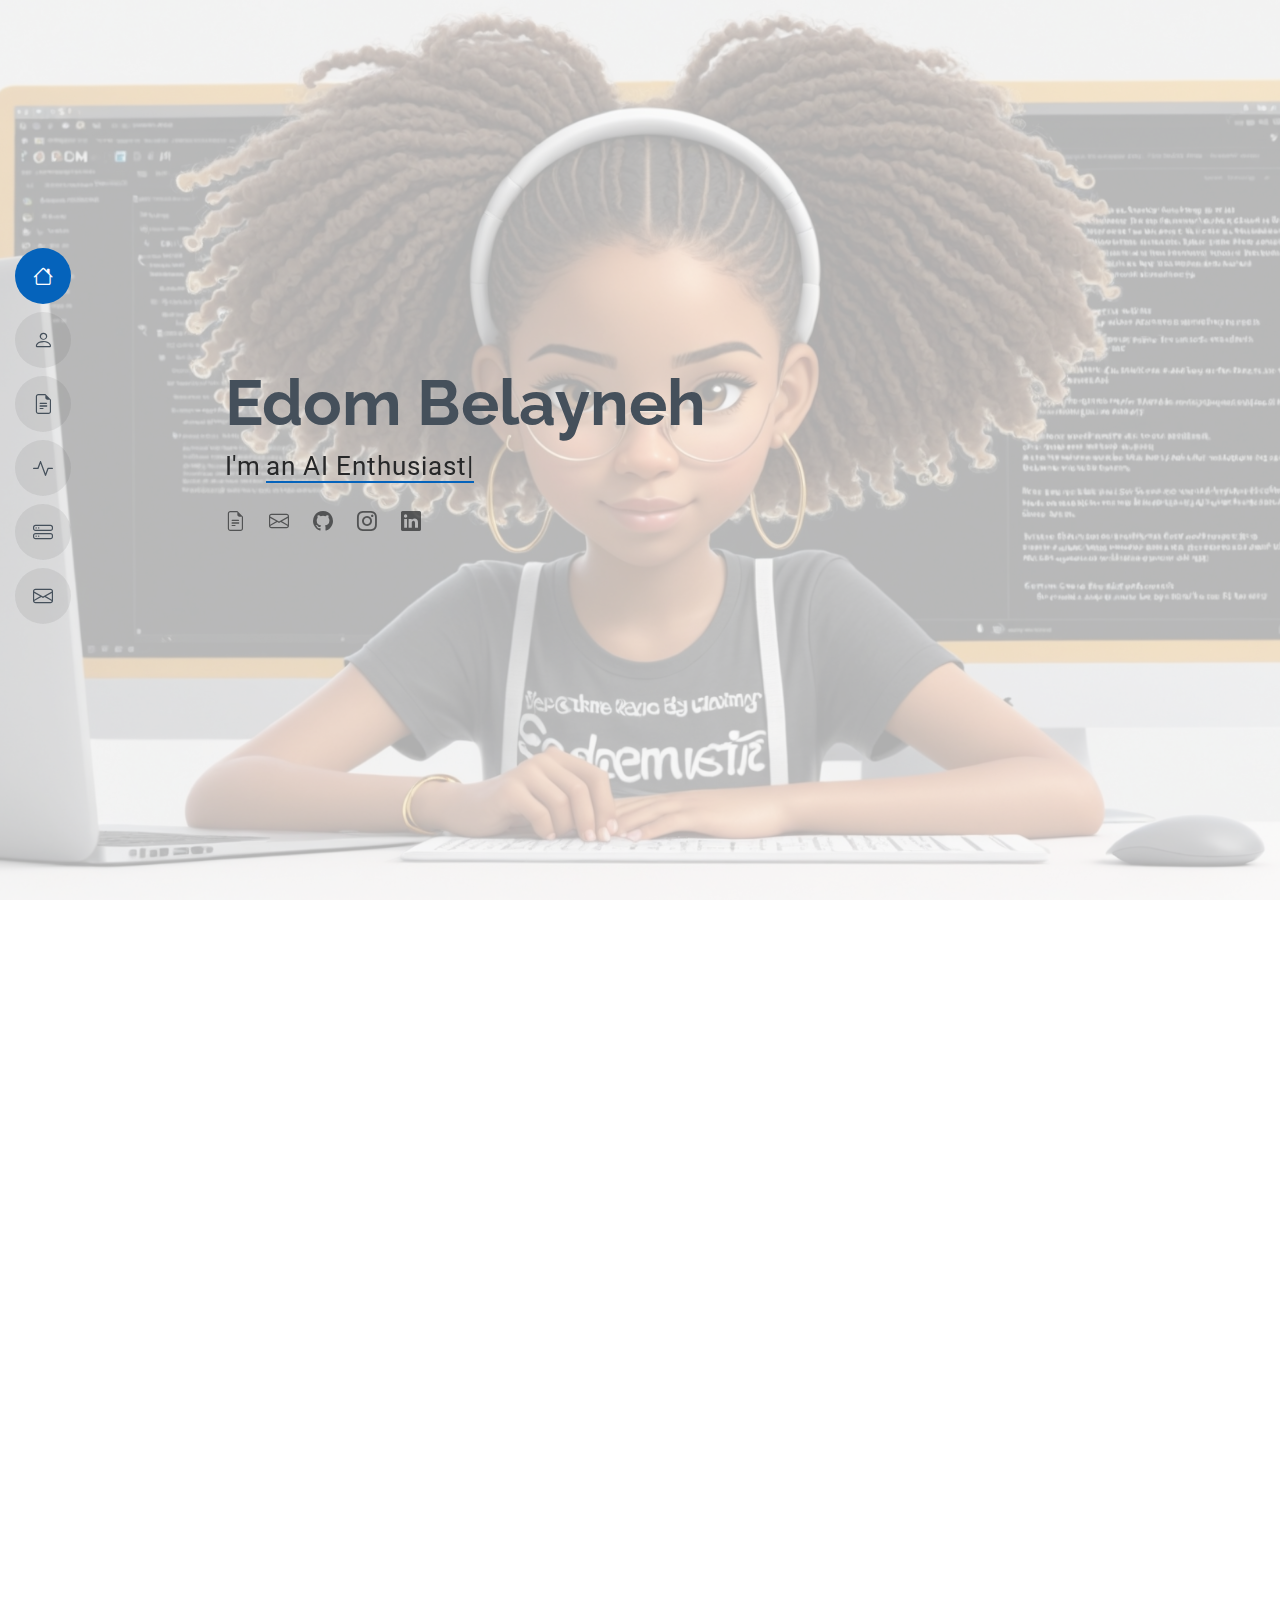
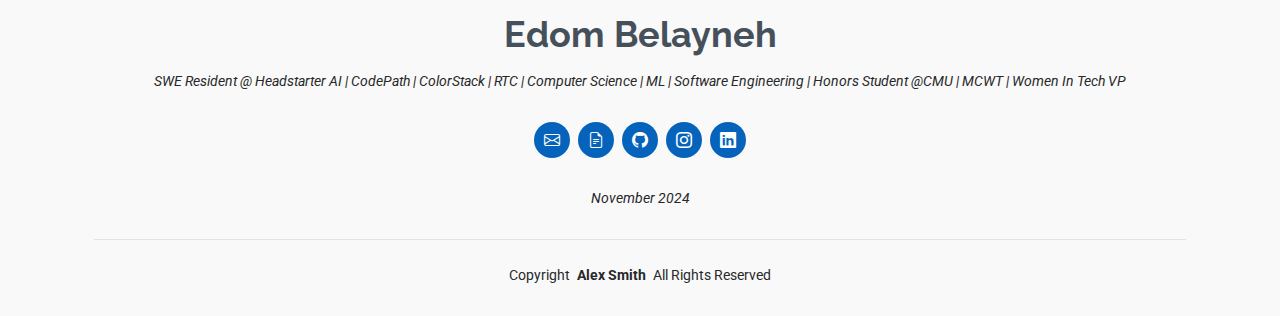
<file: index.html>
<!DOCTYPE html>
<html lang="en">
  <head>
    <!-- Google tag (gtag.js) -->
    <script
      async
      src="https://www.googletagmanager.com/gtag/js?id=G-EDC7ES8P5K"
    ></script>
    <script>
      window.dataLayer = window.dataLayer || [];
      function gtag() {
        dataLayer.push(arguments);
      }
      gtag("js", new Date());

      gtag("config", "G-EDC7ES8P5K");
    </script>

    <meta charset="utf-8" />
    <meta content="width=device-width, initial-scale=1.0" name="viewport" />
    <title>Edom Belayneh</title>
    <meta content="" name="description" />
    <meta content="" name="keywords" />

    <!-- Favicons -->
    <link href="assets/img/website logo.png" rel="icon" />
    <!-- <link href="assets/img/apple-touch-icon.png" rel="apple-touch-icon" /> -->

    <!-- Fonts -->
    <link href="https://fonts.googleapis.com" rel="preconnect" />
    <link href="https://fonts.gstatic.com" rel="preconnect" crossorigin />
    <link
      href="https://fonts.googleapis.com/css2?family=Roboto:ital,wght@0,100;0,300;0,400;0,500;0,700;0,900;1,100;1,300;1,400;1,500;1,700;1,900&family=Poppins:ital,wght@0,100;0,200;0,300;0,400;0,500;0,600;0,700;0,800;0,900;1,100;1,200;1,300;1,400;1,500;1,600;1,700;1,800;1,900&family=Raleway:ital,wght@0,100;0,200;0,300;0,400;0,500;0,600;0,700;0,800;0,900;1,100;1,200;1,300;1,400;1,500;1,600;1,700;1,800;1,900&display=swap"
      rel="stylesheet"
    />

    <!-- Vendor CSS Files -->
    <link
      href="assets/vendor/bootstrap/css/bootstrap.min.css"
      rel="stylesheet"
    />
    <link
      href="assets/vendor/bootstrap-icons/bootstrap-icons.css"
      rel="stylesheet"
    />
    <link href="assets/vendor/aos/aos.css" rel="stylesheet" />
    <link
      href="assets/vendor/glightbox/css/glightbox.min.css"
      rel="stylesheet"
    />
    <link href="assets/vendor/swiper/swiper-bundle.min.css" rel="stylesheet" />

    <!-- Main CSS File -->
    <link href="assets/css/main.css" rel="stylesheet" />
  </head>

  <body class="index-page">
    <header
      id="header"
      class="header d-flex flex-column justify-content-center"
    >
      <i class="header-toggle d-xl-none bi bi-list"></i>

      <nav id="navmenu" class="navmenu">
        <ul>
          <li>
            <a href="#hero" class="active"
              ><i class="bi bi-house navicon"></i><span>Home</span></a
            >
          </li>
          <li>
            <a href="#about"
              ><i class="bi bi-person navicon"></i><span>About</span></a
            >
          </li>
          <li>
            <!-- Resumeeeee -->
            <a
              href="files/Edom_Belayneh_Resume.pdf"
              download="Edom_Belayneh_Resume.pdf"
              ><i class="bi bi-file-earmark-text navicon"></i
              ><span>Resume</span></a
            >
          </li>
          <li>
            <a href="#portfolio"
              ><i class="bi bi-activity navicon"></i><span>Projects</span></a
            >
          </li>
          <li>
            <a href="#services"
              ><i class="bi bi-hdd-stack navicon"></i
              ><span>Orgs & Leadership</span></a
            >
          </li>
          <li>
            <a href="mailto:belayneh1ey@gmail.com"
              ><i class="bi bi-envelope navicon"></i><span>Email Me!</span></a
            >
          </li>
        </ul>
      </nav>
    </header>

    <main class="main">
      <!-- Hero Section -->
      <section id="hero" class="hero section light-background">
        <img src="assets/img/hero-bg.jpg" alt="Edom Belayneh" />

        <div class="container" data-aos="zoom-out">
          <div class="row justify-content-center">
            <div class="col-lg-9">
              <h2>Edom Belayneh</h2>
              <p>
                I'm
                <span
                  class="typed"
                  data-typed-items="an AI Enthusiast, a Developer, a Software Engineer"
                  >an AI Enthusiast</span
                ><span
                  class="typed-cursor typed-cursor--blink"
                  aria-hidden="true"
                ></span>
              </p>
              <div class="social-links">
                <!-- Resumeeeee -->
                <a
                  href="files/Edom_Belayneh_Resume.pdf"
                  download="Edom_Belayneh_Resume.pdf"
                  ><i class="bi bi-file-earmark-text"></i
                ></a>
                <a href="mailto:belayneh1ey@gmail.com">
                  <i class="bi bi-envelope"></i>
                </a>
                <a href="https://github.com/edombelayneh"
                  ><i class="bi bi-github"></i
                ></a>
                <a
                  href="https://www.instagram.com/dev.diaries._/profilecard/?igsh=eHNpeml5czNicHE4"
                  ><i class="bi bi-instagram"></i
                ></a>
                <a href="https://www.linkedin.com/in/edombelayneh"
                  ><i class="bi bi-linkedin"></i
                ></a>
              </div>
            </div>
          </div>
        </div>
      </section>
      <!-- /Hero Section -->

      <!-- About Section -->
      <section id="about" class="about section">
        <!-- Section Title -->
        <div class="container section-title" data-aos="fade-up">
          <h2>About</h2>
          <p>
            Welcome! I’m Edom Belayneh, an international student from Ethiopia
            majoring in Computer Science. My journey brought me to the United
            States through the prestigious Centralis Scholarship awarded by CMU.
          </p>
        </div>
        <!-- End Section Title -->

        <div class="container" data-aos="fade-up" data-aos-delay="100">
          <div class="row gy-4 justify-content-center">
            <!-- Profile pic -->
            <div class="col-lg-4 text-center">
              <img
                src="assets/img/profile-img.jpg"
                class="img-fluid rounded-circle"
                alt="Edom Belayneh"
              />
            </div>
            <div class="col-lg-8 content">
              <p>
                Currently, I am a Software Engineering Resident at Headstarter
                AI and a Student Tech at Media Services at CMU. I’m deeply
                fascinated by AI and machine learning and enjoy diving into the
                innovative possibilities they offer. I’m all about leveraging
                technology to make a meaningful impact and fostering a sense of
                community, especially for women and minorities in tech. My love
                for mentorship and helping others grow probably comes from my
                “older sister energy”—I can’t help but cheer people on and
                celebrate their wins! 😊 I thrive in diverse groups because
                different perspectives always spark the best ideas, and I
                genuinely enjoy caring for people and watching them flourish.
              </p>

              <h2>Aspiring Software &amp; AI Engineer.</h2>
              <ul>
                <li>
                  <i class="bi bi-chevron-right"></i>
                  <!-- Resumeeeee -->
                  <a
                    href="files/Edom_Belayneh_Resume.pdf"
                    download="Edom_Belayneh_Resume.pdf"
                    ><i class="bi bi-file-earmark-text"></i>
                    <strong>Resume</strong></a
                  >
                </li>
              </ul>
              <!-- </p> -->
              <div class="row">
                <div class="col-lg-6">
                  <ul>
                    <li>
                      <i class="bi bi-chevron-right"></i>
                      <strong>Website:</strong>
                      <span>www.edombelayneh.com</span>
                    </li>
                    <li>
                      <i class="bi bi-chevron-right"></i>
                      <strong>Major:</strong> <span>Computer Science</span>
                    </li>
                    <li>
                      <i class="bi bi-chevron-right"></i>
                      <strong>Current Position 1:</strong>
                      <span
                        >Software Engineering Resident @ Headstarter AI</span
                      >
                    </li>
                    <li>
                      <i class="bi bi-chevron-right"></i>
                      <strong>Past Position 1:</strong>
                      <span>Software Engineering TA @ CMU</span>
                    </li>
                  </ul>
                </div>
                <div class="col-lg-6">
                  <ul>
                    <li>
                      <i class="bi bi-chevron-right"></i>
                      <strong>Degree:</strong> <span>Bachelors</span>
                    </li>
                    <li>
                      <i class="bi bi-chevron-right"></i>
                      <strong>Email:</strong> <span>belayneh1ey@gmail.com</span>
                    </li>
                    <li>
                      <i class="bi bi-chevron-right"></i>
                      <strong>Current Position 2:</strong>
                      <span>Student Technician @ CMU</span>
                    </li>
                    <li>
                      <i class="bi bi-chevron-right"></i>
                      <strong>Past Position 2:</strong>
                      <span>Machine Learning Engineering Intern @ CMU</span>
                    </li>
                  </ul>
                </div>
              </div>
              <p>
                When I’m not coding or studying, you’ll find me painting,
                drawing or exploring. Creativity is at the core of who I am, and
                I believe in using it to enrich lives and solve challenges.
              </p>
            </div>
          </div>
        </div>
      </section>
      <!-- /About Section -->

      <!-- Stats Section -->
      <section id="stats" class="stats section">
        <div class="container" data-aos="fade-up" data-aos-delay="100">
          <div class="row gy-4">
            <div
              class="col-lg-3 col-md-6 d-flex flex-column align-items-center"
            >
              <!-- <i class="bi bi-emoji-smile"></i> -->
              <div class="stats-item">
                <span
                  data-purecounter-start="0"
                  data-purecounter-end="2"
                  data-purecounter-duration="1"
                  class="purecounter"
                ></span>
                <p>Hackathon Winner: Category & Overall</p>
              </div>
            </div>
            <!-- End Stats Item -->

            <div
              class="col-lg-3 col-md-6 d-flex flex-column align-items-center"
            >
              <!-- <i class="bi bi-journal-richtext"></i> -->
              <div class="stats-item">
                <span
                  data-purecounter-start="0"
                  data-purecounter-end="2"
                  data-purecounter-duration="1"
                  class="purecounter"
                ></span>
                <p>MWC3 Conference Winner & Award</p>
              </div>
            </div>
            <!-- End Stats Item -->

            <div
              class="col-lg-3 col-md-6 d-flex flex-column align-items-center"
            >
              <!-- <i class="bi bi-people"></i> -->
              <div class="stats-item">
                <span
                  data-purecounter-start="0"
                  data-purecounter-end="1"
                  data-purecounter-duration="1"
                  class="purecounter"
                ></span>
                <p>NSF Approved Research Paper</p>
              </div>
            </div>
            <!-- End Stats Item -->

            <div
              class="col-lg-3 col-md-6 d-flex flex-column align-items-center"
            >
              <!-- <i class="bi bi-headset"></i> -->
              <div class="stats-item">
                <span
                  data-purecounter-start="0"
                  data-purecounter-end="3"
                  data-purecounter-duration="1"
                  class="purecounter"
                ></span>
                <p>Featured Articles</p>
              </div>
            </div>
            <!-- End Stats Item -->
          </div>
        </div>
      </section>
      <!-- /Stats Section -->

      <!-- Skills -->

      <!-- End of Skills -->

      <!-- Portfolio Section -->
      <section id="portfolio" class="portfolio section">
        <!-- Section Title -->
        <div class="container section-title" data-aos="fade-up">
          <h2>Projects</h2>
          <p>
            Here are some of the Projects I have done in my tech career. I am
            always eager to learn and build more! I feel these best describe my
            strengths!
          </p>
        </div>
        <!-- End Section Title -->

        <div class="container">
          <div
            class="isotope-layout"
            data-default-filter="*"
            data-layout="masonry"
            data-sort="original-order"
          >
            <div
              class="row gy-4 isotope-container"
              data-aos="fade-up"
              data-aos-delay="200"
            >
              <div
                class="col-lg-4 col-md-6 portfolio-item isotope-item filter-app"
              >
                <img
                  src="assets/img/masonry-portfolio/masonry-portfolio-1.jpg"
                  class="img-fluid"
                  alt="Edom Belayneh"
                />
                <div class="portfolio-info">
                  <h4>PINN & AI On Math</h4>
                  <p>
                    Machine Learning, Python, PyTorch, JupyterNotebook, DeepXDE,
                    JAX
                  </p>
                  <a
                    href="assets/img/masonry-portfolio/masonry-portfolio-1.jpg"
                    title="AI On Math"
                    data-gallery="portfolio-gallery-app"
                    class="glightbox preview-link"
                    ><i class="bi bi-zoom-in"></i
                  ></a>
                  <a
                    href="https://github.com/edombelayneh"
                    title="View Project On Github"
                    class="details-link"
                    ><i class="bi bi-link-45deg"></i
                  ></a>
                </div>
              </div>
              <!-- End Portfolio Item -->

              <div
                class="col-lg-4 col-md-6 portfolio-item isotope-item filter-product"
              >
                <img
                  src="assets/img/masonry-portfolio/repochat.jpg"
                  class="img-fluid"
                  alt="Edom Belayneh"
                />
                <div class="portfolio-info">
                  <h4>GitHub Repository Analysis - Repo Chat</h4>
                  <p>
                    Python, Google Colab, Streamlit, Langchain, Pinecone,
                    Huggingface, Groq, OpenAI
                  </p>
                  <a
                    href="assets/img/masonry-portfolio/repochat.jpg"
                    title="Repo-Chat"
                    data-gallery="portfolio-gallery-product"
                    class="glightbox preview-link"
                    ><i class="bi bi-zoom-in"></i
                  ></a>
                  <a
                    href="https://github.com/edombelayneh/GithubRepoChat.git"
                    title="View Project On Github"
                    class="details-link"
                    ><i class="bi bi-link-45deg"></i
                  ></a>
                </div>
              </div>
              <!-- End Portfolio Item -->

              <div
                class="col-lg-4 col-md-6 portfolio-item isotope-item filter-product"
              >
                <img
                  src="assets/img/masonry-portfolio/braintumor.jpg"
                  class="img-fluid"
                  alt="Edom Belayneh"
                />
                <div class="portfolio-info">
                  <h4>Brain Tumor Classification Dashboard</h4>
                  <p>Streamlit, ML, Xception, InceptionV3, CNN</p>
                  <a
                    href="assets/img/masonry-portfolio/braintumor.jpg"
                    title="Brain Tumor Classification Model"
                    data-gallery="portfolio-gallery-product"
                    class="glightbox preview-link"
                    ><i class="bi bi-zoom-in"></i
                  ></a>
                  <a
                    href="https://github.com/edombelayneh/BrainTumorClassification.git"
                    title="View Project On Github"
                    class="details-link"
                    ><i class="bi bi-link-45deg"></i
                  ></a>
                </div>
              </div>
              <!-- End Portfolio Item -->

              <div
                class="col-lg-4 col-md-6 portfolio-item isotope-item filter-product"
              >
                <img
                  src="assets/img/masonry-portfolio/AceCardz.png"
                  class="img-fluid"
                  alt="Edom Belayneh"
                />
                <div class="portfolio-info">
                  <h4>AceCardz - AI Flashcard Generator</h4>
                  <p>
                    Node.js, React, Material UI, Firebase, GroqCloud, Vercel,
                    Stripe, Clerk
                  </p>
                  <a
                    href="assets/img/masonry-portfolio/masonry-portfolio-2.jpg"
                    title="AceCardz - AI Flashcard Generator"
                    data-gallery="portfolio-gallery-product"
                    class="glightbox preview-link"
                    ><i class="bi bi-zoom-in"></i
                  ></a>
                  <a
                    href="https://github.com/edombelayneh/AI-Flashcard-Generator.git/"
                    title="View Project On Github"
                    class="details-link"
                    ><i class="bi bi-link-45deg"></i
                  ></a>
                </div>
              </div>
              <!-- End Portfolio Item -->

              <div
                class="col-lg-4 col-md-6 portfolio-item isotope-item filter-product"
              >
                <img
                  src="assets/img/masonry-portfolio/churnbank.jpg"
                  class="img-fluid"
                  alt="Edom Belayneh"
                />
                <div class="portfolio-info">
                  <h4>Bank Customer Churn Prediction</h4>
                  <p>
                    Python, Kaggle, Google Colab, Streamlit, Plotly, XGBoost
                  </p>
                  <a
                    href="assets/img/masonry-portfolio/churnbank.jpg"
                    title="Bank Customer Churn Prediction"
                    data-gallery="portfolio-gallery-product"
                    class="glightbox preview-link"
                    ><i class="bi bi-zoom-in"></i
                  ></a>
                  <a
                    href="https://github.com/edombelayneh/ChurnForBankCustomers.git"
                    title="View Project On Github"
                    class="details-link"
                    ><i class="bi bi-link-45deg"></i
                  ></a>
                </div>
              </div>
              <!-- End Portfolio Item -->

              <div
                class="col-lg-4 col-md-6 portfolio-item isotope-item filter-app"
              >
                <img
                  src="assets/img/masonry-portfolio/masonry-portfolio-4.jpg"
                  class="img-fluid"
                  alt="Edom Belayneh"
                />
                <div class="portfolio-info">
                  <h4>Z-Lock Video Game</h4>
                  <p>Unity, C#, VS Code, Tilemap games</p>
                  <a
                    href="assets/img/masonry-portfolio/masonry-portfolio-4.jpg"
                    title="Z-Lock Video Game"
                    data-gallery="portfolio-gallery-app"
                    class="glightbox preview-link"
                    ><i class="bi bi-zoom-in"></i
                  ></a>
                  <a
                    href="https://github.com/edombelayneh/Zombie-Apocalypse-Video-Game-Z-Lock"
                    title="View Project On Github"
                    class="details-link"
                    ><i class="bi bi-link-45deg"></i
                  ></a>
                </div>
              </div>
              <!-- End Portfolio Item -->

              <div
                class="col-lg-4 col-md-6 portfolio-item isotope-item filter-branding"
              >
                <img
                  src="assets/img/masonry-portfolio/masonry-portfolio-3.jpg"
                  class="img-fluid"
                  alt="Edom Belayneh"
                />
                <div class="portfolio-info">
                  <h4>SOYO - Study App</h4>
                  <p>JavaFX, Java, Eclipse</p>
                  <a
                    href="assets/img/masonry-portfolio/masonry-portfolio-3.jpg"
                    title="SOYO - Study App"
                    data-gallery="portfolio-gallery-branding"
                    class="glightbox preview-link"
                    ><i class="bi bi-zoom-in"></i
                  ></a>
                  <a
                    href="https://github.com/edombelayneh"
                    title="View Project On Github"
                    class="details-link"
                    ><i class="bi bi-link-45deg"></i
                  ></a>
                </div>
              </div>
              <!-- End Portfolio Item -->

              <div
                class="col-lg-4 col-md-6 portfolio-item isotope-item filter-product"
              >
                <img
                  src="assets/img/masonry-portfolio/masonry-portfolio-2.jpg"
                  class="img-fluid"
                  alt="Edom Belayneh"
                />
                <div class="portfolio-info">
                  <h4>Rock-Paper-Scissors Game</h4>
                  <p>Multithreading, JavaFX, Eclipse</p>
                  <a
                    href="assets/img/masonry-portfolio/masonry-portfolio-2.jpg"
                    title="Rock-Paper-Scissors Game"
                    data-gallery="portfolio-gallery-product"
                    class="glightbox preview-link"
                    ><i class="bi bi-zoom-in"></i
                  ></a>
                  <a
                    href="https://github.com/edombelayneh/RPS-game-with-Multithreading"
                    title="View Project On Github"
                    class="details-link"
                    ><i class="bi bi-link-45deg"></i
                  ></a>
                </div>
              </div>
              <!-- End Portfolio Item -->

              <div
                class="col-lg-4 col-md-6 portfolio-item isotope-item filter-product"
              >
                <img
                  src="assets/img/masonry-portfolio/masonry-portfolio-5.jpg"
                  class="img-fluid"
                  alt="Edom Belayneh"
                />
                <div class="portfolio-info">
                  <h4>Grammy's Website</h4>
                  <p>Data Analytics, Tableau, Python, SQL</p>
                  <a
                    href="assets/img/masonry-portfolio/masonry-portfolio-5.jpg"
                    title="Grammy's Website"
                    data-gallery="portfolio-gallery-product"
                    class="glightbox preview-link"
                    ><i class="bi bi-zoom-in"></i
                  ></a>
                  <a
                    href="https://github.com/edombelayneh"
                    title="View Project On Github"
                    class="details-link"
                    ><i class="bi bi-link-45deg"></i
                  ></a>
                </div>
              </div>
              <!-- End Portfolio Item -->
              <div
                class="col-lg-4 col-md-6 portfolio-item isotope-item filter-branding"
              >
                <img
                  src="assets/img/masonry-portfolio/StockUp.png"
                  class="img-fluid"
                  alt="Edom Belayneh"
                />
                <div class="portfolio-info">
                  <h4>StockUp</h4>
                  <p>NodeJs, Firebase, Javascript, GroqCloud API</p>
                  <a
                    href="assets/img/masonry-portfolio/StockUp.png"
                    title="StockUp"
                    data-gallery="portfolio-gallery-branding"
                    class="glightbox preview-link"
                    ><i class="bi bi-zoom-in"></i
                  ></a>
                  <a
                    href="https://github.com/edombelayneh/inventory"
                    title="View Project On Github"
                    class="details-link"
                    ><i class="bi bi-link-45deg"></i
                  ></a>
                </div>
              </div>
              <!-- End Portfolio Item -->

              <div
                class="col-lg-4 col-md-6 portfolio-item isotope-item filter-product"
              >
                <img
                  src="assets/img/masonry-portfolio/NextAwayStays.png"
                  class="img-fluid"
                  alt="Edom Belayneh"
                />
                <div class="portfolio-info">
                  <h4>AI Chatbot with Mock Web App</h4>
                  <p>
                    Node.js, React, Material UI, Firebase, GroqCloud, Vercel
                  </p>
                  <a
                    href="assets/img/masonry-portfolio/masonry-portfolio-2.jpg"
                    title="AI Chatbot with Mock Web App"
                    data-gallery="portfolio-gallery-product"
                    class="glightbox preview-link"
                    ><i class="bi bi-zoom-in"></i
                  ></a>
                  <a
                    href="https://github.com/edombelayneh/AI-Chatbot.git/"
                    title="View Project On Github"
                    class="details-link"
                    ><i class="bi bi-link-45deg"></i
                  ></a>
                </div>
              </div>
              <!-- End Portfolio Item -->

              <div
                class="col-lg-4 col-md-6 portfolio-item isotope-item filter-product"
              >
                <img
                  src="assets/img/masonry-portfolio/discordclone.jpg"
                  class="img-fluid"
                  alt="Edom Belayneh"
                />
                <div class="portfolio-info">
                  <h4>Full Stack Discord Clone</h4>
                  <p>Typescript, VSCode</p>
                  <a
                    href="assets/img/masonry-portfolio/discordclone.jpg"
                    title="Full Stack Discord Clone"
                    data-gallery="portfolio-gallery-product"
                    class="glightbox preview-link"
                    ><i class="bi bi-zoom-in"></i
                  ></a>
                  <a
                    href="https://github.com/edombelayneh/DiscordClone.git"
                    title="View Project On Github"
                    class="details-link"
                    ><i class="bi bi-link-45deg"></i
                  ></a>
                </div>
              </div>
              <!-- End Portfolio Item -->
            </div>
            <!-- End Portfolio Container -->
          </div>
        </div>
      </section>
      <!-- /Portfolio Section -->

      <!-- Services Section -->
      <section id="services" class="services section">
        <!-- Section Title -->
        <div class="container section-title" data-aos="fade-up">
          <h2>Organizations and Leadership Experience</h2>
          <p>
            Here are some organizations, both on and off campus, I am involved
            in!
          </p>
        </div>
        <!-- End Section Title -->

        <div class="container">
          <div class="row gy-4">
            <div
              class="col-lg-4 col-md-6"
              data-aos="fade-up"
              data-aos-delay="100"
            >
              <div class="service-item item-cyan position-relative">
                <div class="icon">
                  <svg
                    width="100"
                    height="100"
                    viewBox="0 0 600 600"
                    xmlns="http://www.w3.org/2000/svg"
                  >
                    <path
                      stroke="none"
                      stroke-width="0"
                      fill="#f5f5f5"
                      d="M300,521.0016835830174C376.1290562159157,517.8887921683347,466.0731472004068,529.7835943286574,510.70327084640275,468.03025145048787C554.3714126377745,407.6079735673963,508.03601936045806,328.9844924480964,491.2728898941984,256.3432110539036C474.5976632858925,184.082847569629,479.9380746630129,96.60480741107993,416.23090153303,58.64404602377083C348.86323505073057,18.502131276798302,261.93793281208167,40.57373210992963,193.5410806939664,78.93577620505333C130.42746243093433,114.334589627462,98.30271207620316,179.96522072025542,76.75703585869454,249.04625023123273C51.97151888228291,328.5150500222984,13.704378332031375,421.85034740162234,66.52175969318436,486.19268352777647C119.04800174914682,550.1803526380478,217.28368757567262,524.383925680826,300,521.0016835830174"
                    ></path>
                  </svg>
                  <img src="assets/img/Services/wit.png" alt="Edom Belayneh" />
                </div>
                <a href="#" class="stretched-link">
                  <h3>Women In Technology</h3>
                </a>
                <p>
                  Vice-President for this amazing on-campus org that helps women
                  in the tech field understand what it is like to be a female in
                  the tech world, by organizing different events with women
                  professionals.
                </p>
              </div>
            </div>
            <!-- End Service Item -->

            <div
              class="col-lg-4 col-md-6"
              data-aos="fade-up"
              data-aos-delay="200"
            >
              <div class="service-item item-orange position-relative">
                <div class="icon">
                  <svg
                    width="100"
                    height="100"
                    viewBox="0 0 600 600"
                    xmlns="http://www.w3.org/2000/svg"
                  >
                    <path
                      stroke="none"
                      stroke-width="0"
                      fill="#f5f5f5"
                      d="M300,582.0697525312426C382.5290701553225,586.8405444964366,449.9789794690241,525.3245884688669,502.5850820975895,461.55621195738473C556.606425686781,396.0723002908107,615.8543463187945,314.28637112970534,586.6730223649479,234.56875336149918C558.9533121215079,158.8439757836574,454.9685369536778,164.00468322053177,381.49747125262974,130.76875717737553C312.15926192815925,99.40240125094834,248.97055460311594,18.661163978235184,179.8680185752513,50.54337015887873C110.5421016452524,82.52863877960104,119.82277516462835,180.83849132639028,109.12597500060166,256.43424936330496C100.08760227029461,320.3096726198365,92.17705696193138,384.0621239912766,124.79988738764834,439.7174275375508C164.83382741302287,508.01625554203684,220.96474134820875,577.5009287672846,300,582.0697525312426"
                    ></path>
                  </svg>
                  <img src="assets/img/Services/asu.png" alt="Edom Belayneh" />
                </div>
                <a href="#" class="stretched-link">
                  <h3>African Students Union</h3>
                </a>
                <p>
                  Secretary for an great on-campus organization, that helps
                  introduce the diverse African culture to the broader campus of
                  Central Michigan University.
                </p>
              </div>
            </div>
            <!-- End Service Item -->

            <div
              class="col-lg-4 col-md-6"
              data-aos="fade-up"
              data-aos-delay="300"
            >
              <div class="service-item item-teal position-relative">
                <div class="icon">
                  <svg
                    width="100"
                    height="100"
                    viewBox="0 0 600 600"
                    xmlns="http://www.w3.org/2000/svg"
                  >
                    <path
                      stroke="none"
                      stroke-width="0"
                      fill="#f5f5f5"
                      d="M300,541.5067337569781C382.14930387511276,545.0595476570109,479.8736841581634,548.3450877840088,526.4010558755058,480.5488172755941C571.5218469581645,414.80211281144784,517.5187510058486,332.0715597781072,496.52539010469104,255.14436215662573C477.37192572678356,184.95920475031193,473.57363656557914,105.61284051026155,413.0603344069578,65.22779650032875C343.27470386102294,18.654635553484475,251.2091493199835,5.337323636656869,175.0934190732945,40.62881213300186C97.87086631185822,76.43348514350839,51.98124368387456,156.15599469081315,36.44837278890362,239.84606092416172C21.716077023791087,319.22268207091537,43.775223500013084,401.1760424656574,96.891909868211,461.97329694683043C147.22146801428983,519.5804099606455,223.5754009179313,538.201503339737,300,541.5067337569781"
                    ></path>
                  </svg>
                  <img
                    src="assets/img/Services/headstarter.png"
                    alt="Edom Belayneh"
                  />
                </div>
                <a href="#" class="stretched-link">
                  <h3>HeadStarter AI</h3>
                </a>
                <p>
                  Software Engineering Fellow for this amazing AI company, that
                  is currently revolutionalizing the world of computer science
                  and computer science students, by giving us a chance to build!
                </p>
              </div>
            </div>
            <!-- End Service Item -->

            <div
              class="col-lg-4 col-md-6"
              data-aos="fade-up"
              data-aos-delay="400"
            >
              <div class="service-item item-red position-relative">
                <div class="icon">
                  <svg
                    width="100"
                    height="100"
                    viewBox="0 0 600 600"
                    xmlns="http://www.w3.org/2000/svg"
                  >
                    <path
                      stroke="none"
                      stroke-width="0"
                      fill="#f5f5f5"
                      d="M300,503.46388370962813C374.79870501325706,506.71871716319447,464.8034551963731,527.1746412648533,510.4981551193396,467.86667711651364C555.9287308511215,408.9015244558933,512.6030010748507,327.5744911775523,490.211057578863,256.5855673507754C471.097692560561,195.9906835881958,447.69079081568157,138.11976852964426,395.19560036434837,102.3242989838813C329.3053358748298,57.3949838291264,248.02791733380457,8.279543830951368,175.87071277845988,42.242879143198664C103.41431057327972,76.34704239035025,93.79494320519305,170.9812938413882,81.28167332365135,250.07896920659033C70.17666984294237,320.27484674793965,64.84698225790005,396.69656628748305,111.28512138212992,450.4950937839243C156.20124167950087,502.5303643271138,231.32542653798444,500.4755392045468,300,503.46388370962813"
                    ></path>
                  </svg>
                  <img src="assets/img/Services/rtc.jpeg" alt="Edom Belayneh" />
                </div>
                <a href="#" class="stretched-link">
                  <h3>Rewriting The Code</h3>
                </a>
                <p>
                  Member of this amazing organization, that helps women in the
                  tech field by giving us a community to interact and help each
                  other grow by supporting each other through different events!
                </p>
                <a href="#" class="stretched-link"></a>
              </div>
            </div>
            <!-- End Service Item -->

            <div
              class="col-lg-4 col-md-6"
              data-aos="fade-up"
              data-aos-delay="500"
            >
              <div class="service-item item-indigo position-relative">
                <div class="icon">
                  <svg
                    width="100"
                    height="100"
                    viewBox="0 0 600 600"
                    xmlns="http://www.w3.org/2000/svg"
                  >
                    <path
                      stroke="none"
                      stroke-width="0"
                      fill="#f5f5f5"
                      d="M300,532.3542879108572C369.38199826031484,532.3153073249985,429.10787420159085,491.63046689027357,474.5244479745417,439.17860296908856C522.8885846962883,383.3225815378663,569.1668002868075,314.3205725914397,550.7432151929288,242.7694973846089C532.6665558377875,172.5657663291529,456.2379748765914,142.6223662098291,390.3689995646985,112.34683881706744C326.66090330228417,83.06452184765237,258.84405631176094,53.51806209861945,193.32584062364296,78.48882559362697C121.61183558270385,105.82097193414197,62.805066853699245,167.19869350419734,48.57481801355237,242.6138429142374C34.843463184063346,315.3850353017275,76.69343916112496,383.4422959591041,125.22947124332185,439.3748458443577C170.7312796277747,491.8107796887764,230.57421082200815,532.3932930995766,300,532.3542879108572"
                    ></path>
                  </svg>
                  <img
                    src="assets/img/Services/colorstack.png"
                    alt="Edom Belayneh"
                  />
                </div>
                <a href="#" class="stretched-link">
                  <h3>ColorStack</h3>
                </a>
                <p>
                  Fellow of this amazing organization that creates not only a
                  safe space but also a space to grow for Black and Latinex
                  computer science students to help prepare us for a rewarding
                  technical career.
                </p>
                <a href="#" class="stretched-link"></a>
              </div>
            </div>
            <!-- End Service Item -->

            <div
              class="col-lg-4 col-md-6"
              data-aos="fade-up"
              data-aos-delay="600"
            >
              <div class="service-item item-pink position-relative">
                <div class="icon">
                  <svg
                    width="100"
                    height="100"
                    viewBox="0 0 600 600"
                    xmlns="http://www.w3.org/2000/svg"
                  >
                    <path
                      stroke="none"
                      stroke-width="0"
                      fill="#f5f5f5"
                      d="M300,566.797414625762C385.7384707136149,576.1784315230908,478.7894351017131,552.8928747891023,531.9192734346935,484.94944893311C584.6109503024035,417.5663521118492,582.489472248146,322.67544863468447,553.9536738515405,242.03673114598146C529.1557734026468,171.96086150256528,465.24506316201064,127.66468636344209,395.9583748389544,100.7403814666027C334.2173773831606,76.7482773500951,269.4350130405921,84.62216499799875,207.1952322260088,107.2889140133804C132.92018162631612,134.33871894543012,41.79353780512637,160.00259165414826,22.644507872594943,236.69541883565114C3.319112789854554,314.0945973066697,72.72355303640163,379.243833228382,124.04198916343866,440.3218312028393C172.9286146004772,498.5055451809895,224.45579914871206,558.5317968840102,300,566.797414625762"
                    ></path>
                  </svg>
                  <img
                    src="assets/img/Services/codepath.jpeg"
                    alt="Edom Belayneh"
                  />
                </div>
                <a href="#" class="stretched-link">
                  <h3>CodePath</h3>
                </a>
                <p>
                  A non-profit organization that provides free resources and
                  classes aimed at reprogramming higher education to create the
                  most diverse generation of engineers, CTOs, and founders.
                </p>
                <a href="#" class="stretched-link"></a>
              </div>
            </div>
            <!-- End Service Item -->
          </div>
        </div>
      </section>
      <!-- /Services Section -->
    </main>

    <!-- Contact Section -->
    <section id="contact" class="contact section">
      <!-- Section Title -->
      <div class="container section-title" data-aos="fade-up">
        <a href="mailto:belayneh1ey@gmail.com">
          <h2>Click Here To Email Me!</h2></a
        >
      </div>
      <!-- End Section Title -->
    </section>

    <footer id="footer" class="footer position-relative light-background">
      <div class="container">
        <h3 class="sitename">Edom Belayneh</h3>
        <p>
          SWE Resident @ Headstarter AI | CodePath | ColorStack | RTC | Computer
          Science | ML | Software Engineering | Honors Student @CMU | MCWT |
          Women In Tech VP
        </p>
        <div class="social-links d-flex justify-content-center">
          <a href="mailto:belayneh1ey@gmail.com">
            <i class="bi bi-envelope"></i>
          </a>
          <!-- Resumeeeee -->
          <a
            href="files/Edom_Belayneh_Resume.pdf"
            download="Edom_Belayneh_Resume.pdf"
            ><i class="bi bi-file-earmark-text"></i
          ></a>
          <a href="https://github.com/edombelayneh"
            ><i class="bi bi-github"></i
          ></a>
          <a
            href="https://www.instagram.com/dev.diaries._/profilecard/?igsh=eHNpeml5czNicHE4"
            ><i class="bi bi-instagram"></i
          ></a>
          <a href="https://www.linkedin.com/in/edombelayneh"
            ><i class="bi bi-linkedin"></i
          ></a>
        </div>
        <p>November 2024</p>
        <div class="container">
          <div class="copyright">
            <span>Copyright</span>
            <strong class="px-1 sitename">Alex Smith</strong>
            <span>All Rights Reserved</span>
          </div>
        </div>
      </div>
    </footer>

    <!-- Scroll Top -->
    <a
      href="#"
      id="scroll-top"
      class="scroll-top d-flex align-items-center justify-content-center"
      ><i class="bi bi-arrow-up-short"></i
    ></a>

    <!-- Preloader -->
    <div id="preloader"></div>

    <!-- Vendor JS Files -->
    <script src="assets/vendor/bootstrap/js/bootstrap.bundle.min.js"></script>
    <script src="assets/vendor/php-email-form/validate.js"></script>
    <script src="assets/vendor/aos/aos.js"></script>
    <script src="assets/vendor/typed.js/typed.umd.js"></script>
    <script src="assets/vendor/purecounter/purecounter_vanilla.js"></script>
    <script src="assets/vendor/waypoints/noframework.waypoints.js"></script>
    <script src="assets/vendor/glightbox/js/glightbox.min.js"></script>
    <script src="assets/vendor/imagesloaded/imagesloaded.pkgd.min.js"></script>
    <script src="assets/vendor/isotope-layout/isotope.pkgd.min.js"></script>
    <script src="assets/vendor/swiper/swiper-bundle.min.js"></script>

    <!-- Main JS File -->
    <script src="assets/js/main.js"></script>
  </body>
</html>
</file>
<file: assets/css/main.css>
/**
* Template Name: MyResume
* Template URL: https://bootstrapmade.com/free-html-bootstrap-template-my-resume/
* Updated: Jun 29 2024 with Bootstrap v5.3.3
* Author: BootstrapMade.com
* License: https://bootstrapmade.com/license/
*/

/*--------------------------------------------------------------
# Font & Color Variables
# Help: https://bootstrapmade.com/color-system/
--------------------------------------------------------------*/
/* Fonts */
:root {
  --default-font: "Roboto",  system-ui, -apple-system, "Segoe UI", Roboto, "Helvetica Neue", Arial, "Noto Sans", "Liberation Sans", sans-serif, "Apple Color Emoji", "Segoe UI Emoji", "Segoe UI Symbol", "Noto Color Emoji";
  --heading-font: "Raleway",  sans-serif;
  --nav-font: "Poppins",  sans-serif;
}

/* Global Colors - The following color variables are used throughout the website. Updating them here will change the color scheme of the entire website */
:root { 
  --background-color: #ffffff; /* Background color for the entire website, including individual sections */
  --default-color: #272829; /* Default color used for the majority of the text content across the entire website */
  --heading-color: #45505b; /* Color for headings, subheadings and title throughout the website */
  --accent-color: #0563bb; /* Accent color that represents your brand on the website. It's used for buttons, links, and other elements that need to stand out */
  --surface-color: #ffffff; /* The surface color is used as a background of boxed elements within sections, such as cards, icon boxes, or other elements that require a visual separation from the global background. */
  --contrast-color: #ffffff; /* Contrast color for text, ensuring readability against backgrounds of accent, heading, or default colors. */
}

/* Nav Menu Colors - The following color variables are used specifically for the navigation menu. They are separate from the global colors to allow for more customization options */
:root {
  --nav-color: #45505b;  /* The default color of the main navmenu links */
  --nav-hover-color: #0563bb; /* Applied to main navmenu links when they are hovered over or active */
  --nav-mobile-background-color: #ffffff; /* Used as the background color for mobile navigation menu */
  --nav-dropdown-background-color: #ffffff; /* Used as the background color for dropdown items that appear when hovering over primary navigation items */
  --nav-dropdown-color: #212529; /* Used for navigation links of the dropdown items in the navigation menu. */
  --nav-dropdown-hover-color: #0563bb; /* Similar to --nav-hover-color, this color is applied to dropdown navigation links when they are hovered over. */
}

/* Color Presets - These classes override global colors when applied to any section or element, providing reuse of the sam color scheme. */

.light-background {
  --background-color: #f9f9f9;
  --surface-color: #ffffff;
}

.dark-background {
  --background-color: #060606;
  --default-color: #ffffff;
  --heading-color: #ffffff;
  --surface-color: #252525;
  --contrast-color: #ffffff;
}

/* Smooth scroll */
:root {
  scroll-behavior: smooth;
}

/*--------------------------------------------------------------
# General Styling & Shared Classes
--------------------------------------------------------------*/
body {
  color: var(--default-color);
  background-color: var(--background-color);
  font-family: var(--default-font);
}

a {
  color: var(--accent-color);
  text-decoration: none;
  transition: 0.3s;
}

a:hover {
  color: color-mix(in srgb, var(--accent-color), transparent 25%);
  text-decoration: none;
}

h1,
h2,
h3,
h4,
h5,
h6 {
  color: var(--heading-color);
  font-family: var(--heading-font);
}

/* PHP Email Form Messages
------------------------------*/
.php-email-form .error-message {
  display: none;
  background: #df1529;
  color: #ffffff;
  text-align: left;
  padding: 15px;
  margin-bottom: 24px;
  font-weight: 600;
}

.php-email-form .sent-message {
  display: none;
  color: #ffffff;
  background: #059652;
  text-align: center;
  padding: 15px;
  margin-bottom: 24px;
  font-weight: 600;
}

.php-email-form .loading {
  display: none;
  background: var(--surface-color);
  text-align: center;
  padding: 15px;
  margin-bottom: 24px;
}

.php-email-form .loading:before {
  content: "";
  display: inline-block;
  border-radius: 50%;
  width: 24px;
  height: 24px;
  margin: 0 10px -6px 0;
  border: 3px solid var(--accent-color);
  border-top-color: var(--surface-color);
  animation: php-email-form-loading 1s linear infinite;
}

@keyframes php-email-form-loading {
  0% {
    transform: rotate(0deg);
  }

  100% {
    transform: rotate(360deg);
  }
}

/*--------------------------------------------------------------
# Global Header
--------------------------------------------------------------*/
.header {
  color: var(--default-color);
  position: fixed;
  top: 0;
  left: 0;
  bottom: 0;
  padding: 0 15px;
  transition: all ease-in-out 0.3s;
  overflow-y: auto;
  z-index: 997;
  min-width: 200px;
}

@media (max-width: 1199px) {
  .header {
    background-color: var(--background-color);
    border-right: 1px solid color-mix(in srgb, var(--default-color), transparent 90%);
    width: 300px;
    left: -100%;
  }
}

@media (min-width: 1200px) and (max-width: 1600px) {
  .header~main {
    margin-left: 160px;
  }

  .header~main .hero {
    margin-left: -160px;
    width: 100vw;
  }
}

.header.header-show {
  left: 0;
}

.header .header-toggle {
  color: var(--contrast-color);
  background-color: var(--accent-color);
  font-size: 22px;
  display: flex;
  align-items: center;
  justify-content: center;
  width: 40px;
  height: 40px;
  border-radius: 50%;
  cursor: pointer;
  position: fixed;
  top: 15px;
  right: 15px;
  z-index: 9999;
  transition: background-color 0.3s;
}

.header .header-toggle:hover {
  color: var(--contrast-color);
  background-color: color-mix(in srgb, var(--accent-color) 90%, white 15%);
}

/*--------------------------------------------------------------
# Navigation Menu
--------------------------------------------------------------*/
.navmenu {
  padding: 0;
  z-index: 9997;
}

.navmenu ul {
  list-style: none;
  padding: 0 0 20px 0;
  margin: 0;
  width: 140px;
}

.navmenu a,
.navmenu a:focus {
  color: var(--nav-color);
  font-family: var(--nav-font);
  display: flex;
  align-items: center;
  padding: 10px 18px;
  margin-bottom: 8px;
  font-size: 15px;
  border-radius: 50px;
  background: color-mix(in srgb, var(--default-color), transparent 92%);
  height: 56px;
  width: 100%;
  overflow: hidden;
  transition: 0.3s;
}

.navmenu a i,
.navmenu a:focus i {
  font-size: 20px;
}

.navmenu a span,
.navmenu a:focus span {
  padding: 0 5px 0 7px;
}

@media (min-width: 992px) {

  .navmenu a,
  .navmenu a:focus {
    max-width: 56px;
  }

  .navmenu a span,
  .navmenu a:focus span {
    display: none;
  }
}

.navmenu a:hover,
.navmenu .active,
.navmenu .active:focus,
.navmenu li:hover>a {
  color: var(--contrast-color);
  background: var(--nav-hover-color);
}

.navmenu a:hover,
.navmenu li:hover>a {
  max-width: 100%;
  color: var(--contrast-color);
}

.navmenu a:hover span,
.navmenu li:hover>a span {
  display: block;
}

/*--------------------------------------------------------------
# Global Footer
--------------------------------------------------------------*/
.footer {
  color: var(--default-color);
  background-color: var(--background-color);
  font-size: 14px;
  text-align: center;
  padding: 30px 0;
  position: relative;
}

.footer h3 {
  font-size: 36px;
  font-weight: 700;
  position: relative;
  padding: 0;
  margin: 0 0 15px 0;
}

.footer p {
  font-size: 15;
  font-style: italic;
  padding: 0;
  margin: 0 0 30px 0;
}

.footer .social-links {
  margin: 0 0 30px 0;
}

.footer .social-links a {
  font-size: 16px;
  display: flex;
  align-items: center;
  justify-content: center;
  background: var(--accent-color);
  color: var(--contrast-color);
  line-height: 1;
  margin: 0 4px;
  border-radius: 50%;
  text-align: center;
  width: 36px;
  height: 36px;
  transition: 0.3s;
}

.footer .social-links a:hover {
  background: color-mix(in srgb, var(--accent-color), transparent 20%);
  text-decoration: none;
}

.footer .copyright {
  padding-top: 25px;
  border-top: 1px solid color-mix(in srgb, var(--default-color), transparent 90%);
}

.footer .credits {
  font-size: 13px;
  padding-top: 5px;
}

/*--------------------------------------------------------------
# Preloader
--------------------------------------------------------------*/
#preloader {
  position: fixed;
  inset: 0;
  z-index: 999999;
  overflow: hidden;
  background: var(--background-color);
  transition: all 0.6s ease-out;
}

#preloader:before {
  content: "";
  position: fixed;
  top: calc(50% - 30px);
  left: calc(50% - 30px);
  border: 6px solid #ffffff;
  border-color: var(--accent-color) transparent var(--accent-color) transparent;
  border-radius: 50%;
  width: 60px;
  height: 60px;
  animation: animate-preloader 1.5s linear infinite;
}

@keyframes animate-preloader {
  0% {
    transform: rotate(0deg);
  }

  100% {
    transform: rotate(360deg);
  }
}

/*--------------------------------------------------------------
# Scroll Top Button
--------------------------------------------------------------*/
.scroll-top {
  position: fixed;
  visibility: hidden;
  opacity: 0;
  right: 15px;
  bottom: -15px;
  z-index: 99999;
  background-color: var(--accent-color);
  width: 44px;
  height: 44px;
  border-radius: 50px;
  transition: all 0.4s;
}

.scroll-top i {
  font-size: 24px;
  color: var(--contrast-color);
  line-height: 0;
}

.scroll-top:hover {
  background-color: color-mix(in srgb, var(--accent-color), transparent 20%);
  color: var(--contrast-color);
}

.scroll-top.active {
  visibility: visible;
  opacity: 1;
  bottom: 15px;
}

/*--------------------------------------------------------------
# Disable aos animation delay on mobile devices
--------------------------------------------------------------*/
@media screen and (max-width: 768px) {
  [data-aos-delay] {
    transition-delay: 0 !important;
  }
}

/*--------------------------------------------------------------
# Global Page Titles & Breadcrumbs
--------------------------------------------------------------*/
.page-title {
  --background-color: color-mix(in srgb, var(--default-color), transparent 96%);
  color: var(--default-color);
  background-color: var(--background-color);
  padding: 20px 0;
  position: relative;
}

.page-title h1 {
  font-size: 28px;
  font-weight: 700;
  margin: 0;
}

.page-title .breadcrumbs ol {
  display: flex;
  flex-wrap: wrap;
  list-style: none;
  padding: 0 0 10px 0;
  margin: 0;
  font-size: 14px;
  font-weight: 400;
}

.page-title .breadcrumbs ol li+li {
  padding-left: 10px;
}

.page-title .breadcrumbs ol li+li::before {
  content: "/";
  display: inline-block;
  padding-right: 10px;
  color: color-mix(in srgb, var(--default-color), transparent 70%);
}

/*--------------------------------------------------------------
# Global Sections
--------------------------------------------------------------*/
section,
.section {
  color: var(--default-color);
  background-color: var(--background-color);
  padding: 60px 0;
  overflow: clip;
}

/*--------------------------------------------------------------
# Global Section Titles
--------------------------------------------------------------*/
.section-title {
  text-align: center;
  padding-bottom: 60px;
  position: relative;
}

.section-title h2 {
  font-size: 32px;
  font-weight: 700;
  margin-bottom: 20px;
  padding-bottom: 20px;
  position: relative;
}

.section-title h2:before {
  content: "";
  position: absolute;
  display: block;
  width: 160px;
  height: 1px;
  background: color-mix(in srgb, var(--default-color), transparent 60%);
  left: 0;
  right: 0;
  bottom: 1px;
  margin: auto;
}

.section-title h2::after {
  content: "";
  position: absolute;
  display: block;
  width: 60px;
  height: 3px;
  background: var(--accent-color);
  left: 0;
  right: 0;
  bottom: 0;
  margin: auto;
}

.section-title p {
  margin-bottom: 0;
}

/*--------------------------------------------------------------
# Hero Section
--------------------------------------------------------------*/
.hero {
  width: 100%;
  min-height: 100vh;
  position: relative;
  padding: 80px 0;
  display: flex;
  align-items: center;
  justify-content: center;
}

.hero img {
  position: absolute;
  inset: 0;
  display: block;
  width: 100%;
  height: 100%;
  object-fit: cover;
  z-index: 1;
}

.hero:before {
  content: "";
  background: color-mix(in srgb, var(--background-color), transparent 30%);
  position: absolute;
  inset: 0;
  z-index: 2;
}

.hero .container {
  position: relative;
  z-index: 3;
}

.hero h2 {
  margin: 0;
  font-size: 64px;
  font-weight: 700;
}

.hero p {
  margin: 5px 0 0 0;
  font-size: 26px;
}

.hero p span {
  letter-spacing: 1px;
  border-bottom: 2px solid var(--accent-color);
}

.hero .social-links {
  margin-top: 25px;
}

.hero .social-links a {
  font-size: 20px;
  display: inline-block;
  color: color-mix(in srgb, var(--default-color), transparent 30%);
  line-height: 1;
  margin-right: 20px;
  transition: 0.3s;
}

.hero .social-links a:hover {
  color: var(--accent-color);
}

@media (max-width: 768px) {
  .hero h2 {
    font-size: 32px;
  }

  .hero p {
    font-size: 20px;
  }
}

/*--------------------------------------------------------------
# About Section
--------------------------------------------------------------*/
.about .content h2 {
  font-weight: 700;
  font-size: 24px;
}

.about .content ul {
  list-style: none;
  padding: 0;
}

.about .content ul li {
  margin-bottom: 20px;
  display: flex;
  align-items: center;
}

.about .content ul strong {
  margin-right: 10px;
}

.about .content ul i {
  font-size: 16px;
  margin-right: 5px;
  color: var(--accent-color);
  line-height: 0;
}

/*--------------------------------------------------------------
# Stats Section
--------------------------------------------------------------*/
.stats i {
  background-color: var(--accent-color);
  color: var(--contrast-color);
  width: 54px;
  height: 54px;
  font-size: 24px;
  border-radius: 50px;
  display: inline-flex;
  align-items: center;
  justify-content: center;
  position: relative;
  z-index: 1;
}

.stats .stats-item {
  margin-top: 10px;
  width: 100%;
  position: relative;
  text-align: center;
  z-index: 0;
}

.stats .stats-item span {
  font-size: 36px;
  display: block;
  font-weight: 700;
  color: color-mix(in srgb, var(--default-color), transparent 20%);
}

.stats .stats-item p {
  padding: 0;
  margin: 0;
  color: color-mix(in srgb, var(--default-color), transparent 50%);
  font-size: 16px;
}

/*--------------------------------------------------------------
# Skills Section
--------------------------------------------------------------*/
.skills .progress {
  height: 60px;
  display: block;
  background: none;
  border-radius: 0;
}

.skills .progress .skill {
  color: var(--heading-color);
  padding: 0;
  margin: 0 0 6px 0;
  text-transform: uppercase;
  display: block;
  font-weight: 600;
  font-family: var(--heading-font);
}

.skills .progress .skill .val {
  float: right;
  font-style: normal;
}

.skills .progress-bar-wrap {
  background: color-mix(in srgb, var(--default-color), transparent 90%);
  height: 10px;
}

.skills .progress-bar {
  width: 1px;
  height: 10px;
  transition: 0.9s;
  background-color: var(--accent-color);
}

/*--------------------------------------------------------------
# Resume Section
--------------------------------------------------------------*/
.resume .resume-title {
  color: var(--heading-color);
  font-size: 26px;
  font-weight: 700;
  margin-top: 20px;
  margin-bottom: 20px;
}

.resume .resume-item {
  padding: 0 0 20px 20px;
  margin-top: -2px;
  border-left: 2px solid var(--accent-color);
  position: relative;
}

.resume .resume-item h4 {
  line-height: 18px;
  font-size: 18px;
  font-weight: 600;
  text-transform: uppercase;
  color: color-mix(in srgb, var(--default-color), transparent 20%);
  margin-bottom: 10px;
}

.resume .resume-item h5 {
  font-size: 16px;
  padding: 5px 15px;
  display: inline-block;
  font-weight: 600;
  margin-bottom: 10px;
}

.resume .resume-item ul {
  padding-left: 20px;
}

.resume .resume-item ul li {
  padding-bottom: 10px;
}

.resume .resume-item:last-child {
  padding-bottom: 0;
}

.resume .resume-item::before {
  content: "";
  position: absolute;
  width: 16px;
  height: 16px;
  border-radius: 50px;
  left: -9px;
  top: 0;
  background: var(--background-color);
  border: 2px solid var(--accent-color);
}

/*--------------------------------------------------------------
# Portfolio Section
--------------------------------------------------------------*/
.portfolio .portfolio-filters {
  padding: 0;
  margin: 0 auto 20px auto;
  list-style: none;
  text-align: center;
}

.portfolio .portfolio-filters li {
  cursor: pointer;
  display: inline-block;
  padding: 8px 20px 10px 20px;
  margin: 0;
  font-size: 15px;
  font-weight: 500;
  line-height: 1;
  margin-bottom: 5px;
  border-radius: 50px;
  transition: all 0.3s ease-in-out;
  font-family: var(--heading-font);
}

.portfolio .portfolio-filters li:hover,
.portfolio .portfolio-filters li.filter-active {
  color: var(--contrast-color);
  background-color: var(--accent-color);
}

.portfolio .portfolio-filters li:first-child {
  margin-left: 0;
}

.portfolio .portfolio-filters li:last-child {
  margin-right: 0;
}

@media (max-width: 575px) {
  .portfolio .portfolio-filters li {
    font-size: 14px;
    margin: 0 0 10px 0;
  }
}

.portfolio .portfolio-item {
  position: relative;
  overflow: hidden;
}

.portfolio .portfolio-item .portfolio-info {
  opacity: 0;
  position: absolute;
  left: 12px;
  right: 12px;
  bottom: -100%;
  z-index: 3;
  transition: all ease-in-out 0.5s;
  background: color-mix(in srgb, var(--background-color), transparent 10%);
  padding: 15px;
}

.portfolio .portfolio-item .portfolio-info h4 {
  font-size: 18px;
  font-weight: 600;
  padding-right: 50px;
}

.portfolio .portfolio-item .portfolio-info p {
  color: color-mix(in srgb, var(--default-color), transparent 30%);
  font-size: 14px;
  margin-bottom: 0;
  padding-right: 50px;
}

.portfolio .portfolio-item .portfolio-info .preview-link,
.portfolio .portfolio-item .portfolio-info .details-link {
  position: absolute;
  right: 50px;
  font-size: 24px;
  top: calc(50% - 14px);
  color: color-mix(in srgb, var(--default-color), transparent 30%);
  transition: 0.3s;
  line-height: 0;
}

.portfolio .portfolio-item .portfolio-info .preview-link:hover,
.portfolio .portfolio-item .portfolio-info .details-link:hover {
  color: var(--accent-color);
}

.portfolio .portfolio-item .portfolio-info .details-link {
  right: 14px;
  font-size: 28px;
}

.portfolio .portfolio-item:hover .portfolio-info {
  opacity: 1;
  bottom: 0;
}

/*--------------------------------------------------------------
# Services Section
--------------------------------------------------------------*/
.services .service-item {
  background-color: var(--surface-color);
  box-shadow: 0px 5px 90px 0px rgba(0, 0, 0, 0.1);
  height: 100%;
  padding: 60px 30px;
  text-align: center;
  transition: 0.3s;
  border-radius: 5px;
}

.services .service-item .icon {
  margin: 0 auto;
  width: 100px;
  height: 100px;
  display: flex;
  align-items: center;
  justify-content: center;
  transition: ease-in-out 0.3s;
  position: relative;
}

.services .service-item .icon i {
  font-size: 36px;
  transition: 0.5s;
  position: relative;
}

.services .service-item .icon svg {
  position: absolute;
  top: 0;
  left: 0;
}

.services .service-item .icon svg path {
  transition: 0.5s;
  fill: color-mix(in srgb, var(--default-color), transparent 95%);
}

.services .service-item h3 {
  font-weight: 700;
  margin: 10px 0 15px 0;
  font-size: 22px;
}

.services .service-item p {
  line-height: 24px;
  font-size: 14px;
  margin-bottom: 0;
}

.services .service-item:hover {
  box-shadow: 0px 5px 35px 0px rgba(0, 0, 0, 0.1);
}

.services .service-item.item-cyan i {
  color: #0dcaf0;
}

.services .service-item.item-cyan:hover .icon i {
  color: #fff;
}

.services .service-item.item-cyan:hover .icon path {
  fill: #0dcaf0;
}

.services .service-item.item-orange i {
  color: #fd7e14;
}

.services .service-item.item-orange:hover .icon i {
  color: #fff;
}

.services .service-item.item-orange:hover .icon path {
  fill: #fd7e14;
}

.services .service-item.item-teal i {
  color: #20c997;
}

.services .service-item.item-teal:hover .icon i {
  color: #fff;
}

.services .service-item.item-teal:hover .icon path {
  fill: #20c997;
}

.services .service-item.item-red i {
  color: #df1529;
}

.services .service-item.item-red:hover .icon i {
  color: #fff;
}

.services .service-item.item-red:hover .icon path {
  fill: #df1529;
}

.services .service-item.item-indigo i {
  color: #6610f2;
}

.services .service-item.item-indigo:hover .icon i {
  color: #fff;
}

.services .service-item.item-indigo:hover .icon path {
  fill: #6610f2;
}

.services .service-item.item-pink i {
  color: #f3268c;
}

.services .service-item.item-pink:hover .icon i {
  color: #fff;
}

.services .service-item.item-pink:hover .icon path {
  fill: #f3268c;
}

/*--------------------------------------------------------------
# Testimonials Section
--------------------------------------------------------------*/
.testimonials .testimonials-carousel,
.testimonials .testimonials-slider {
  overflow: hidden;
}

.testimonials .testimonial-item .testimonial-content {
  border-left: 3px solid var(--accent-color);
  padding-left: 30px;
}

.testimonials .testimonial-item .testimonial-img {
  border-radius: 50%;
  border: 4px solid var(--background-color);
  margin: 0 auto;
}

.testimonials .testimonial-item h3 {
  font-size: 20px;
  font-weight: bold;
  margin: 10px 0 5px 0;
}

.testimonials .testimonial-item h4 {
  font-size: 14px;
  color: color-mix(in srgb, var(--default-color), transparent 40%);
  margin: 0 0 10px 0;
}

.testimonials .testimonial-item .stars i {
  color: #ffc107;
  margin: 0 1px;
}

.testimonials .testimonial-item .quote-icon-left,
.testimonials .testimonial-item .quote-icon-right {
  color: color-mix(in srgb, var(--accent-color), transparent 50%);
  font-size: 26px;
  line-height: 0;
}

.testimonials .testimonial-item .quote-icon-left {
  display: inline-block;
  left: -5px;
  position: relative;
}

.testimonials .testimonial-item .quote-icon-right {
  display: inline-block;
  right: -5px;
  position: relative;
  top: 10px;
  transform: scale(-1, -1);
}

.testimonials .testimonial-item p {
  font-style: italic;
}

.testimonials .swiper-wrapper {
  height: auto;
}

.testimonials .swiper-pagination {
  margin-top: 30px;
  position: relative;
}

.testimonials .swiper-pagination .swiper-pagination-bullet {
  width: 12px;
  height: 12px;
  background-color: color-mix(in srgb, var(--default-color), transparent 85%);
  opacity: 1;
}

.testimonials .swiper-pagination .swiper-pagination-bullet-active {
  background-color: var(--accent-color);
}

/*--------------------------------------------------------------
# Contact Section
--------------------------------------------------------------*/
.contact .info-item+.info-item {
  margin-top: 40px;
}

.contact .info-item i {
  color: var(--accent-color);
  background: color-mix(in srgb, var(--accent-color), transparent 92%);
  font-size: 20px;
  width: 44px;
  height: 44px;
  display: flex;
  justify-content: center;
  align-items: center;
  border-radius: 50px;
  transition: all 0.3s ease-in-out;
  margin-right: 15px;
}

.contact .info-item h3 {
  padding: 0;
  font-size: 18px;
  font-weight: 700;
  margin-bottom: 5px;
}

.contact .info-item p {
  padding: 0;
  margin-bottom: 0;
  font-size: 14px;
}

.contact .info-item:hover i {
  background: var(--accent-color);
  color: var(--contrast-color);
}

.contact .php-email-form {
  height: 100%;
}

.contact .php-email-form input[type=text],
.contact .php-email-form input[type=email],
.contact .php-email-form textarea {
  font-size: 14px;
  padding: 10px 15px;
  box-shadow: none;
  border-radius: 0;
  color: var(--default-color);
  background-color: color-mix(in srgb, var(--background-color), transparent 50%);
  border-color: color-mix(in srgb, var(--default-color), transparent 80%);
}

.contact .php-email-form input[type=text]:focus,
.contact .php-email-form input[type=email]:focus,
.contact .php-email-form textarea:focus {
  border-color: var(--accent-color);
}

.contact .php-email-form input[type=text]::placeholder,
.contact .php-email-form input[type=email]::placeholder,
.contact .php-email-form textarea::placeholder {
  color: color-mix(in srgb, var(--default-color), transparent 70%);
}

.contact .php-email-form button[type=submit] {
  color: var(--contrast-color);
  background: var(--accent-color);
  border: 0;
  padding: 10px 30px;
  transition: 0.4s;
  border-radius: 50px;
}

.contact .php-email-form button[type=submit]:hover {
  background: color-mix(in srgb, var(--accent-color), transparent 25%);
}

/*--------------------------------------------------------------
# Portfolio Details Section
--------------------------------------------------------------*/
.portfolio-details .portfolio-details-slider img {
  width: 100%;
}

.portfolio-details .swiper-wrapper {
  height: auto;
}

.portfolio-details .swiper-button-prev,
.portfolio-details .swiper-button-next {
  width: 48px;
  height: 48px;
}

.portfolio-details .swiper-button-prev:after,
.portfolio-details .swiper-button-next:after {
  color: rgba(255, 255, 255, 0.8);
  background-color: rgba(0, 0, 0, 0.15);
  font-size: 24px;
  border-radius: 50%;
  width: 48px;
  height: 48px;
  display: flex;
  align-items: center;
  justify-content: center;
  transition: 0.3s;
}

.portfolio-details .swiper-button-prev:hover:after,
.portfolio-details .swiper-button-next:hover:after {
  background-color: rgba(0, 0, 0, 0.3);
}

@media (max-width: 575px) {

  .portfolio-details .swiper-button-prev,
  .portfolio-details .swiper-button-next {
    display: none;
  }
}

.portfolio-details .swiper-pagination {
  margin-top: 20px;
  position: relative;
}

.portfolio-details .swiper-pagination .swiper-pagination-bullet {
  width: 10px;
  height: 10px;
  background-color: color-mix(in srgb, var(--default-color), transparent 85%);
  opacity: 1;
}

.portfolio-details .swiper-pagination .swiper-pagination-bullet-active {
  background-color: var(--accent-color);
}

.portfolio-details .portfolio-info h3 {
  font-size: 22px;
  font-weight: 700;
  margin-bottom: 20px;
  padding-bottom: 20px;
  position: relative;
}

.portfolio-details .portfolio-info h3:after {
  content: "";
  position: absolute;
  display: block;
  width: 50px;
  height: 3px;
  background: var(--accent-color);
  left: 0;
  bottom: 0;
}

.portfolio-details .portfolio-info ul {
  list-style: none;
  padding: 0;
  font-size: 15px;
}

.portfolio-details .portfolio-info ul li {
  display: flex;
  flex-direction: column;
  padding-bottom: 15px;
}

.portfolio-details .portfolio-info ul strong {
  text-transform: uppercase;
  font-weight: 400;
  color: color-mix(in srgb, var(--default-color), transparent 50%);
  font-size: 14px;
}

.portfolio-details .portfolio-info .btn-visit {
  padding: 8px 40px;
  background: var(--accent-color);
  color: var(--contrast-color);
  border-radius: 50px;
  transition: 0.3s;
}

.portfolio-details .portfolio-info .btn-visit:hover {
  background: color-mix(in srgb, var(--accent-color), transparent 20%);
}

.portfolio-details .portfolio-description h2 {
  font-size: 26px;
  font-weight: 700;
  margin-bottom: 20px;
}

.portfolio-details .portfolio-description p {
  padding: 0;
}

.portfolio-details .portfolio-description .testimonial-item {
  padding: 30px 30px 0 30px;
  position: relative;
  background: color-mix(in srgb, var(--default-color), transparent 97%);
  margin-bottom: 50px;
}

.portfolio-details .portfolio-description .testimonial-item .testimonial-img {
  width: 90px;
  border-radius: 50px;
  border: 6px solid var(--background-color);
  float: left;
  margin: 0 10px 0 0;
}

.portfolio-details .portfolio-description .testimonial-item h3 {
  font-size: 18px;
  font-weight: bold;
  margin: 15px 0 5px 0;
  padding-top: 20px;
}

.portfolio-details .portfolio-description .testimonial-item h4 {
  font-size: 14px;
  color: #6c757d;
  margin: 0;
}

.portfolio-details .portfolio-description .testimonial-item .quote-icon-left,
.portfolio-details .portfolio-description .testimonial-item .quote-icon-right {
  color: color-mix(in srgb, var(--accent-color), transparent 50%);
  font-size: 26px;
  line-height: 0;
}

.portfolio-details .portfolio-description .testimonial-item .quote-icon-left {
  display: inline-block;
  left: -5px;
  position: relative;
}

.portfolio-details .portfolio-description .testimonial-item .quote-icon-right {
  display: inline-block;
  right: -5px;
  position: relative;
  top: 10px;
  transform: scale(-1, -1);
}

.portfolio-details .portfolio-description .testimonial-item p {
  font-style: italic;
  margin: 0 0 15px 0 0 0;
  padding: 0;
}

/*--------------------------------------------------------------
# Service Details Section
--------------------------------------------------------------*/
.service-details .service-box {
  padding: 20px;
  box-shadow: 0px 2px 20px rgba(0, 0, 0, 0.1);
}

.service-details .service-box+.service-box {
  margin-top: 30px;
}

.service-details .service-box h4 {
  font-size: 20px;
  font-weight: 700;
  border-bottom: 2px solid color-mix(in srgb, var(--default-color), transparent 92%);
  padding-bottom: 15px;
  margin-bottom: 15px;
}

.service-details .services-list a {
  color: color-mix(in srgb, var(--default-color), transparent 20%);
  background-color: color-mix(in srgb, var(--default-color), transparent 96%);
  display: flex;
  align-items: center;
  padding: 12px 15px;
  margin-top: 15px;
  transition: 0.3s;
}

.service-details .services-list a:first-child {
  margin-top: 0;
}

.service-details .services-list a i {
  font-size: 16px;
  margin-right: 8px;
  color: var(--accent-color);
}

.service-details .services-list a.active {
  color: var(--contrast-color);
  background-color: var(--accent-color);
}

.service-details .services-list a.active i {
  color: var(--contrast-color);
}

.service-details .services-list a:hover {
  background-color: color-mix(in srgb, var(--accent-color), transparent 95%);
  color: var(--accent-color);
}

.service-details .download-catalog a {
  color: var(--default-color);
  display: flex;
  align-items: center;
  padding: 10px 0;
  transition: 0.3s;
  border-top: 1px solid color-mix(in srgb, var(--default-color), transparent 90%);
}

.service-details .download-catalog a:first-child {
  border-top: 0;
  padding-top: 0;
}

.service-details .download-catalog a:last-child {
  padding-bottom: 0;
}

.service-details .download-catalog a i {
  font-size: 24px;
  margin-right: 8px;
  color: var(--accent-color);
}

.service-details .download-catalog a:hover {
  color: var(--accent-color);
}

.service-details .help-box {
  background-color: var(--accent-color);
  color: var(--contrast-color);
  margin-top: 30px;
  padding: 30px 15px;
}

.service-details .help-box .help-icon {
  font-size: 48px;
}

.service-details .help-box h4,
.service-details .help-box a {
  color: var(--contrast-color);
}

.service-details .services-img {
  margin-bottom: 20px;
}

.service-details h3 {
  font-size: 26px;
  font-weight: 700;
}

.service-details p {
  font-size: 15px;
}

.service-details ul {
  list-style: none;
  padding: 0;
  font-size: 15px;
}

.service-details ul li {
  padding: 5px 0;
  display: flex;
  align-items: center;
}

.service-details ul i {
  font-size: 20px;
  margin-right: 8px;
  color: var(--accent-color);
}

/*--------------------------------------------------------------
# Starter Section Section
--------------------------------------------------------------*/
.starter-section {
  /* Add your styles here */
}
</file>
